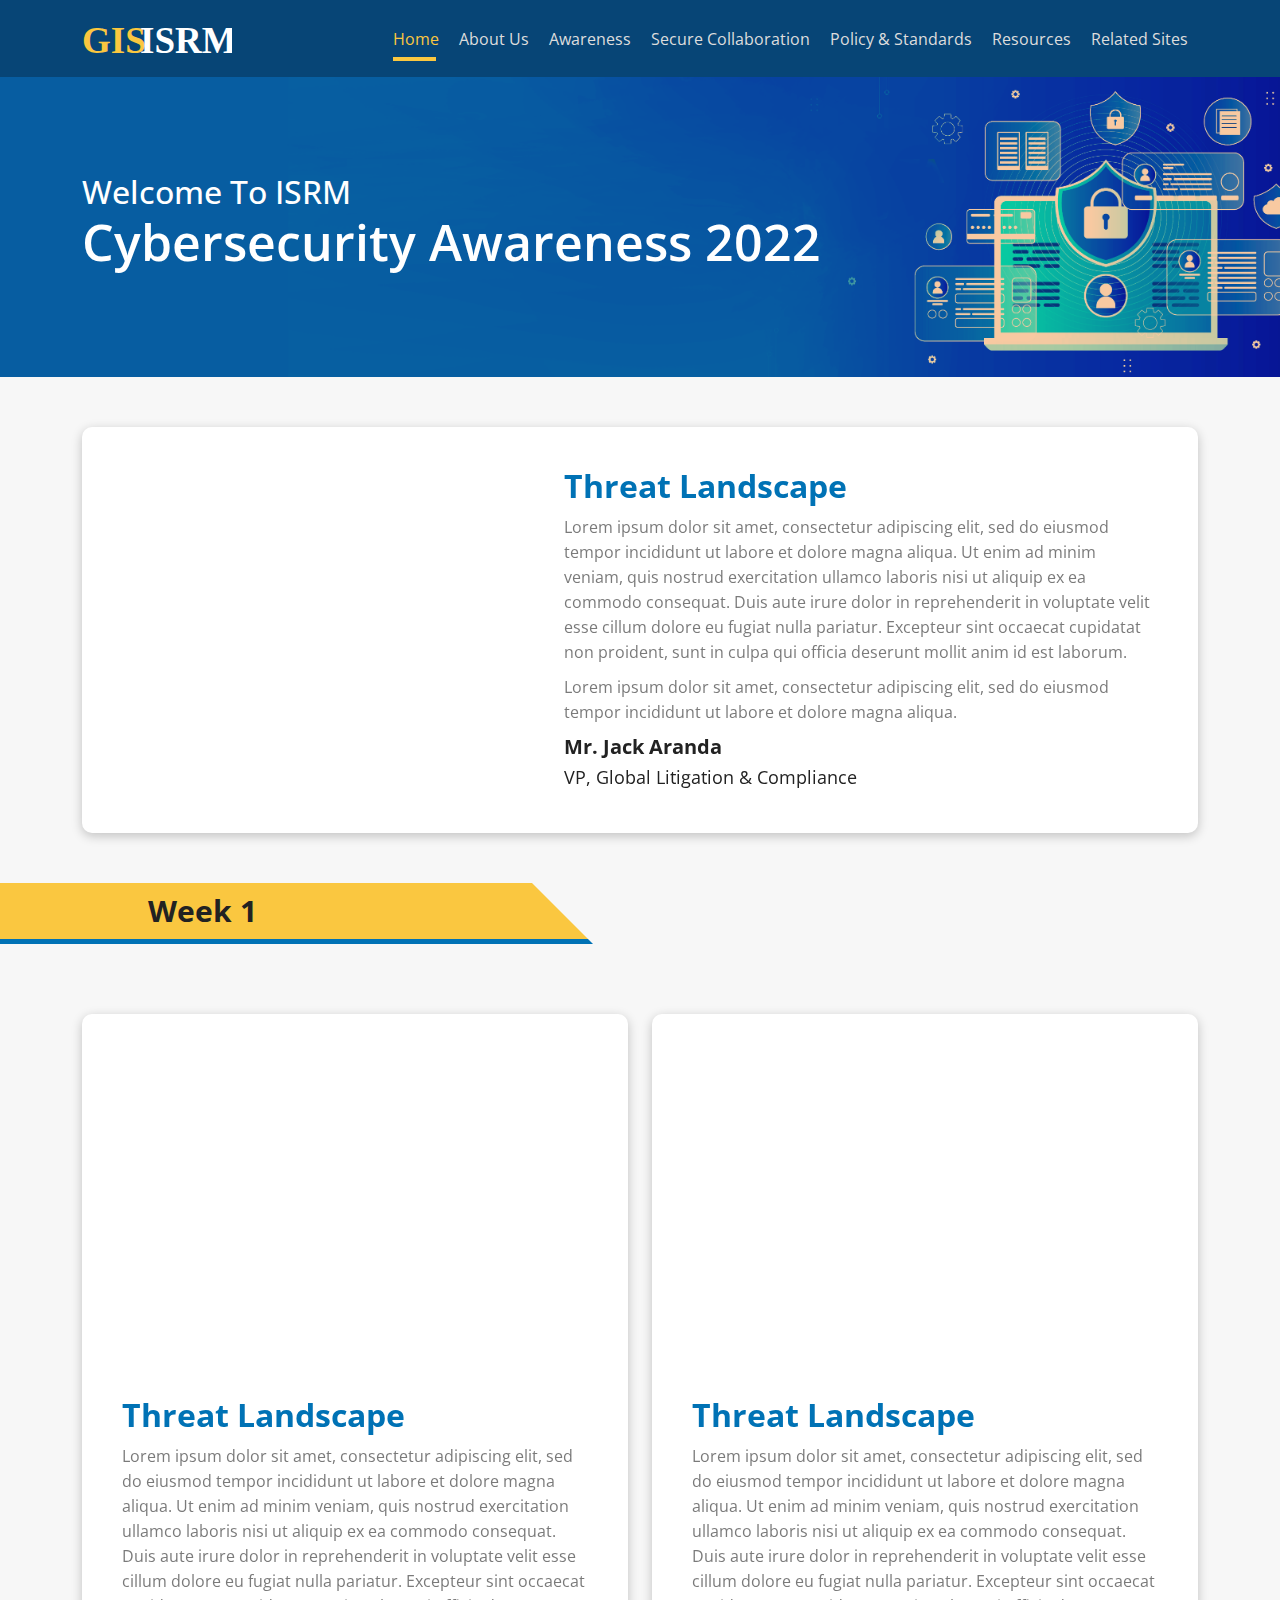
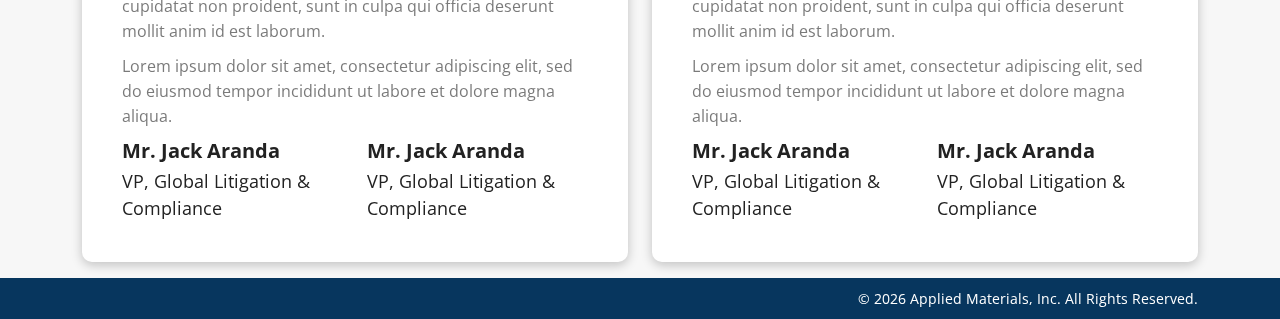
<file: article.html>
<!DOCTYPE html>
<html lang="en">
<head>
	<meta charset="UTF-8">
	<meta name="viewport" content="width=device-width, initial-scale=1.0">
	<title>GISISRM - Article page</title>
	<!-- BELOW CSS EXTERNAL LINK WITH LIRABRAY AND CUSTOM -->
	<link type="text/css" rel="stylesheet" href="css/bootstrap.min.css">
	<link type="text/css" rel="stylesheet" href="css/owl.carousel.min.css">
	<link type="text/css" rel="stylesheet" href="css/owl.theme.default.css">
	<link type="text/css" rel="stylesheet" href="css/custom.css">
</head>
<body>

	<!-- START HEADER -->
	<nav class="navbar navbar-expand-lg">
		  <div class="container">
		    <a class="navbar-brand" href="javascript:void(0)">
		    	<img src="img/logo_gisisrm.svg" alt="" class="img-fluid">
		    </a>
		    <button class="navbar-toggler" type="button" data-bs-toggle="collapse" data-bs-target="#navbarNav" aria-controls="navbarNav" aria-expanded="false" aria-label="Toggle navigation">
		      <span class="navbar-toggler-icon"></span>
		    </button>
		    <div class="collapse navbar-collapse" id="navbarNav">
		      <ul class="navbar-nav justify-content-end w-100">
		        <li class="nav-item">
		          <a class="nav-link active" aria-current="page" href="javascript:void(0)">Home</a>
		        </li>
		        <li class="nav-item dropdown_megamenu">
		          <a class="nav-link" href="javascript:void(0)">About Us</a>
		          <ul class="list-unstyled list_megamenu">
		          	<li>
		          		<h3 class="titlehead">Head Title</h3>
		          		<ul class="list-unstyled list_item">
		          			<li>
		          				<a href="javascript:void(0)">Link</a>
		          			</li>
		          			<li>
		          				<a href="javascript:void(0)">Link</a>
		          			</li>
		          			<li>
		          				<a href="javascript:void(0)">Link</a>
		          			</li>
		          			<li>
		          				<a href="javascript:void(0)">Link</a>
		          			</li>
		          		</ul>
		          	</li>
		          	<li>
		          		<h3 class="titlehead">Head Title</h3>
		          		<ul class="list-unstyled list_item">
		          			<li>
		          				<a href="javascript:void(0)">Link</a>
		          			</li>
		          			<li>
		          				<a href="javascript:void(0)">Link</a>
		          			</li>
		          			<li>
		          				<a href="javascript:void(0)">Link</a>
		          			</li>
		          			<li>
		          				<a href="javascript:void(0)">Link</a>
		          			</li>
		          		</ul>
		          	</li>
		          	<li>
		          		<h3 class="titlehead">Head Title</h3>
		          		<ul class="list-unstyled list_item">
		          			<li>
		          				<a href="javascript:void(0)">Link</a>
		          			</li>
		          			<li>
		          				<a href="javascript:void(0)">Link</a>
		          			</li>
		          			<li>
		          				<a href="javascript:void(0)">Link</a>
		          			</li>
		          			<li>
		          				<a href="javascript:void(0)">Link</a>
		          			</li>
		          		</ul>
		          	</li>
		          	<li>
		          		<h3 class="titlehead">Head Title</h3>
		          		<ul class="list-unstyled list_item">
		          			<li>
		          				<a href="javascript:void(0)">Link</a>
		          			</li>
		          			<li>
		          				<a href="javascript:void(0)">Link</a>
		          			</li>
		          			<li>
		          				<a href="javascript:void(0)">Link</a>
		          			</li>
		          			<li>
		          				<a href="javascript:void(0)">Link</a>
		          			</li>
		          		</ul>
		          </ul>
		        </li>
		        <li class="nav-item dropdown">
		          <a class="nav-link" href="javascript:void(0)">Awareness</a>
		          <ul class="list-unstyled list_singledropdown">
		          	<li>
		          		<a href="javascript:void(0)">Link 1</a>
		          	</li>
		          	<li>
		          		<a href="javascript:void(0)">Link 2</a>
		          	</li>
		          	<li>
		          		<a href="javascript:void(0)">Link 3</a>
		          	</li>
		          	<li>
		          		<a href="javascript:void(0)">Link 4</a>
		          	</li>
		          </ul>
		        </li>
		        <li class="nav-item">
		          <a class="nav-link" href="javascript:void(0)">Secure Collaboration</a>
		        </li>
		        <li class="nav-item">
		          <a class="nav-link" href="javascript:void(0)">Policy & Standards</a>
		        </li>
		        <li class="nav-item">
		          <a class="nav-link" href="javascript:void(0)">Resources</a>
		        </li>
		        <li class="nav-item">
		          <a class="nav-link" href="javascript:void(0)">Related Sites</a>
		        </li>
		      </ul>
		    </div>
		  </div>
		</nav>
	<!-- END HEADER -->

	<!-- START MAIN CONTENT -->
	<div class="main_content">
		
		<div class="articlepage">
			 
			 <!-- START BANNER -->
			 <div class="banner_awareness">
			 	<div class="container">
			 		<div class="row">
			 			<div class="col-xxl-12 col-xl-12 col-lg-12 col-md-12 col-sm-12 col-12 gridcol">
			 				<div class="banner_left">
			 					<h4 class="smalltitle">Welcome To ISRM</h4>
			 					<h2 class="bigtitle">Cybersecurity Awareness 2022</h2>
			 				</div>
			 			</div>
			 		</div>
			 	</div>
			 </div>
			 <!-- END BANNER -->

			<!-- START THREAT -->
			<div class="article_content">
				<div class="container">
				   <div class="inner_article">
					   <div class="row">
					   	<div class="col-xxl-5 col-xl-5 col-lg-5 col-md-12 col-sm-12 col-12 gridcol">
					   		<div class="video_thumb">
					   			<iframe class="custom_iframe" width="100%" height="320" src="https://www.youtube.com/embed/PkZNo7MFNFg" title="YouTube video player" frameborder="0" allowfullscreen></iframe>
					   		</div>
					   	</div>
					   	<div class="col-xxl-7 col-xl-7 col-lg-7 col-md-12 col-sm-12 col-12 gridcol">
					   		<div class="caption">
					   			<h3 class="subheadtitle">Threat Landscape</h3>
					   			<p class="txt_para">Lorem ipsum dolor sit amet, consectetur adipiscing elit, sed do eiusmod tempor incididunt ut labore et dolore magna aliqua. Ut enim ad minim veniam, quis nostrud exercitation ullamco laboris nisi ut aliquip ex ea commodo consequat. Duis aute irure dolor in reprehenderit in voluptate velit esse cillum dolore eu fugiat nulla pariatur. Excepteur sint occaecat cupidatat non proident, sunt in culpa qui officia deserunt mollit anim id est laborum.</p>
					   			<p class="txt_para">Lorem ipsum dolor sit amet, consectetur adipiscing elit, sed do eiusmod tempor incididunt ut labore et dolore magna aliqua. </p>
					   			<div class="author_block">
					   				<h4 class="txt_name">Mr. Jack Aranda</h4>
					   				<span class="txt_jobtitle">VP, Global Litigation & Compliance</span>
					   			</div>
					   		</div>
					   	</div>
				   	</div>
				   </div>
				</div>
			</div>
			<!-- END THREAT -->

			<!-- START WEEK SCHEDULE -->
			<div class="week_content">
				<div class="week_title">
					<span class="arrow"></span>
					<div class="container">
						<h2 class="headtitle m-0 ms-5 ps-5">Week 1</h2>
					</div>
				</div>
			</div>
			<!-- END WEEK SCHEDULE -->

			<!-- START DAY SCHEDULE -->
			<div class="dayschedule_content">
				<div class="container">
					<div class="row">
						<div class="col-xxl-6 col-xl-6 col-lg-6 col-md-12 col-sm-12 col-12 gridcol mb-3">
							<div class="inner_article">
								<div class="video_thumb mb-3">
						   			<iframe class="custom_iframe" width="100%" height="320" src="https://www.youtube.com/embed/PkZNo7MFNFg" title="YouTube video player" frameborder="0" allowfullscreen></iframe>
						   		</div>
						   		<div class="caption">
						   			<h3 class="subheadtitle">Threat Landscape</h3>
						   			<p class="txt_para">Lorem ipsum dolor sit amet, consectetur adipiscing elit, sed do eiusmod tempor incididunt ut labore et dolore magna aliqua. Ut enim ad minim veniam, quis nostrud exercitation ullamco laboris nisi ut aliquip ex ea commodo consequat. Duis aute irure dolor in reprehenderit in voluptate velit esse cillum dolore eu fugiat nulla pariatur. Excepteur sint occaecat cupidatat non proident, sunt in culpa qui officia deserunt mollit anim id est laborum.</p>
						   			<p class="txt_para">Lorem ipsum dolor sit amet, consectetur adipiscing elit, sed do eiusmod tempor incididunt ut labore et dolore magna aliqua. </p>
						   			<div class="row">
						   				<div class="col-xxl-6 col-xl-6 col-lg-6 col-md-6 col-sm-12 col-12 gridcol">
								   			<div class="author_block">
								   				<h4 class="txt_name">Mr. Jack Aranda</h4>
								   				<span class="txt_jobtitle">VP, Global Litigation & Compliance</span>
								   			</div>
							   			</div>
							   			<div class="col-xxl-6 col-xl-6 col-lg-6 col-md-6 col-sm-12 col-12 gridcol">
								   			<div class="author_block">
								   				<h4 class="txt_name">Mr. Jack Aranda</h4>
								   				<span class="txt_jobtitle">VP, Global Litigation & Compliance</span>
								   			</div>
							   			</div>
						   			</div>
						   		</div>
							</div>
						</div>
						<div class="col-xxl-6 col-xl-6 col-lg-6 col-md-12 col-sm-12 col-12 gridcol mb-3">
							<div class="inner_article">
								<div class="video_thumb mb-3">
						   			<iframe class="custom_iframe" width="100%" height="320" src="https://www.youtube.com/embed/PkZNo7MFNFg" title="YouTube video player" frameborder="0" allowfullscreen></iframe>
						   		</div>
						   		<div class="caption">
						   			<h3 class="subheadtitle">Threat Landscape</h3>
						   			<p class="txt_para">Lorem ipsum dolor sit amet, consectetur adipiscing elit, sed do eiusmod tempor incididunt ut labore et dolore magna aliqua. Ut enim ad minim veniam, quis nostrud exercitation ullamco laboris nisi ut aliquip ex ea commodo consequat. Duis aute irure dolor in reprehenderit in voluptate velit esse cillum dolore eu fugiat nulla pariatur. Excepteur sint occaecat cupidatat non proident, sunt in culpa qui officia deserunt mollit anim id est laborum.</p>
						   			<p class="txt_para">Lorem ipsum dolor sit amet, consectetur adipiscing elit, sed do eiusmod tempor incididunt ut labore et dolore magna aliqua. </p>
						   			<div class="row">
						   				<div class="col-xxl-6 col-xl-6 col-lg-6 col-md-6 col-sm-12 col-12 gridcol">
								   			<div class="author_block">
								   				<h4 class="txt_name">Mr. Jack Aranda</h4>
								   				<span class="txt_jobtitle">VP, Global Litigation & Compliance</span>
								   			</div>
							   			</div>
							   			<div class="col-xxl-6 col-xl-6 col-lg-6 col-md-6 col-sm-12 col-12 gridcol">
								   			<div class="author_block">
								   				<h4 class="txt_name">Mr. Jack Aranda</h4>
								   				<span class="txt_jobtitle">VP, Global Litigation & Compliance</span>
								   			</div>
							   			</div>
						   			</div>
						   		</div>
							</div>
						</div>
					</div>
				</div>
			</div>
			<!-- END DAY SCHEDULE -->


		</div>

	</div>
	<!-- END MAIN CONTENT -->

	<!-- START FOOTER -->
	<footer>
		<div class="container">
			<p class="txt_copyright">&copy;
				<span id="autodate"></span>  Applied Materials, Inc. All Rights Reserved.
			</p>
		</div>
	</footer>
	<!-- END FOOTER -->
	

	<!-- BELOW JS EXTERNAL LINK WITH LIBRARY AND CUSTOM -->
	<script type="text/javascript" src="js/jquery.min.js"></script>
	<script type="text/javascript" src="js/popper.min.js"></script>
	<script type="text/javascript" src="js/bootstrap.min.js"></script>
	<script type="text/javascript" src="js/owl.carousel.min.js"></script>
	<script type="text/javascript" src="js/custom.js"></script>
</body>
</html>
</file>
<file: css/custom.css>
@import url('https://fonts.googleapis.com/css2?family=Open+Sans:wght@300;400;500;600;700&display=swap');

body{
	font-family: 'Open Sans', sans-serif;
	font-size: 16px;
	background-color: #F7F7F7;
}

a{text-decoration: none;}

button.navbar-toggler.collapsed{
	box-shadow: none;
}

/*START HEADER*/
.navbar{
	background-color: #074576;
	border: 0;
}


.navbar li{
	position: relative;
}

.navbar .list_megamenu{
	width: 600px;
}

.navbar .list_megamenu,
.navbar .list_singledropdown{
	display: none;
	position: absolute;
	top: 100%;
	left: 0;
	padding: 20px;
	background-color: #fff;
	border-radius: 5px;
	box-shadow: 0px 3px 11px #00000038;
	-webkit-box-shadow: 0px 3px 11px #00000038;
	-moz-box-shadow: 0px 3px 11px #00000038;
	-ms-box-shadow: 0px 3px 11px #00000038;
	z-index: 9;
}

.navbar .list_megamenu.list_megamenu_active{
	display: flex;
}

.navbar .list_singledropdown_active{
	display: block;
}

.navbar .list_megamenu li {
	width: calc(100% / 4);
	padding: 0 10px;
}

.navbar .list_megamenu li .titlehead{
	color: #53565A;
	font-size: 16px;
	border-bottom: 1px solid #ccc;
	padding: 0 0 5px;
	margin: 0 0 5px;
}

.navbar .list_megamenu li .list_item li:not(:last-child){
	margin: 0 0 10px;
}

.navbar .list_megamenu li .list_item li a,
.navbar .list_singledropdown li a{
	color: #53565A;
	font-size: 14px;
	font-weight: 700;
	text-decoration: none;
	padding: 0 5px;
}

.navbar .list_singledropdown li a{
	padding: 5px;
}

.navbar .navbar-nav > li > a{
	color: #DDDDDD;
	font-size: 16px;
	font-family: 'Open Sans', sans-serif;
	padding: 10px !important;
	position: relative;
	transition: all .3s linear;
	-moz-transition: all .3s linear;
	-webkit-transition: all .3s linear;
	-ms-transition: all .3s linear;
	position: relative;
}


.navbar .navbar-nav li a.active,
.navbar .navbar-nav li a:hover{
	color: #FAC740;
}

.navbar .navbar-nav li a.active:after{
	content: "";
	border-bottom: 4px solid #FAC740;
	position: absolute;
    left: 15%;
    bottom: 0;
    width: 65%;
    right: 0;
}
/*END HEADER*/

/*START COMPONENT*/
.btn_primary{
	height: 55px;
	color: #07365E;
	font-size: 18px;
	font-weight: 700;
	background-color: #FAC740;
	text-align: center;
	width: 237px;
	display: inline-block;
	line-height: 55px;
	text-decoration: none;
}

.owl-theme .owl-dots .owl-dot span{
	background-color: #CACBCD !important;
}
.owl-theme  .owl-dots .owl-dot.active span{
	background-color: #FAC740 !important;
}

.owl-theme .owl-nav .owl-prev{
	position: absolute;
    top: 25%;
    left: 0;
    color: #0072B5 !important;
    font-size: 80px !important;
    text-shadow: 0px 3px 7px #00000057;
}

.owl-theme .owl-nav .owl-next{
	position: absolute;
    top: 25%;
    right: 0;
    color: #0072B5 !important;
    font-size: 80px !important;
    text-shadow: 0px 3px 7px #00000057;
}
/*END COMPONENT*/

/*START FOOTER*/
footer{
	background-color: #07365E;
	padding: 10px;
}

footer .txt_copyright{
	color: #fff;
	font-size: 14px;
	text-align: right;
	margin: 0;
	padding: 0;
}
/*END FOOTER*/

/*START HOMEPAGE*/
.homepage .banner{
	background:#07365E url('../img/bg_banner.png') no-repeat right;
	background-size: cover;
	padding: 50px 0;
}
.homepage .banner .banner_left .smalltitle{
	font-size: 23px;
	color: #6FC0EF;
	line-height: 20px;
}

.homepage .banner .banner_left .bigtitle{
	font-size: 48px;
    font-weight: 600;
    color: #6FC0EF;
    line-height: 54px;
}

.homepage .banner .banner_left  .desc{
	line-height: 24px;
	color: #BBE0F6;
	font-size: 18px;
}

.homepage .security_content{
	background: transparent radial-gradient(closest-side at 51% 50%, #0072B5 0%, #07365E 100%) 0% 0% no-repeat padding-box;
	padding: 30px 0;
	text-align: center;
}

.homepage .security_content .inner_content{
	max-width: 800px;
	margin: auto;
}

.homepage .security_content .inner_content .security_right .txt_month{
	position: relative;
	display: inline-block;
	color: #6FC0EF;
	font-size: 37px;
	font-weight: 500;
	letter-spacing: -0.74px;
	line-height: 38px;
}

.homepage .security_content .inner_content .security_right .txt_month .txt_word{
	position: relative;
	z-index: 9;
}

.homepage .security_content .inner_content .security_right .txt_month .txt_word:before,
.homepage .security_content .inner_content .security_right .txt_month .txt_word:after{
	content: "";
	position: absolute;
	top: 50%;
	z-index: -1;
}

.homepage .security_content .inner_content .security_right .txt_month .txt_word:before{
	left: -60%;
	width: 50%;
	border-top: 3px solid #6FC0EF;
}
.homepage .security_content .inner_content .security_right .txt_month .txt_word:after{
	right: -60%;
	width: 50%;
	border-top: 3px solid #6FC0EF;
}

.homepage .security_content .inner_content .security_right .headtitle{
	color: #fff;
}

.homepage .security_content .inner_content .security_right .headtitle .firsttitle{
	font-size: 50px;
	font-weight: 900;
	color: #fff;
	text-transform: uppercase;
}

.homepage .security_content .inner_content .security_right .headtitle .secondtitle{
	font-size: 47px;
	font-weight: 500;
	letter-spacing: 15.18px;
	color: #fff;
	text-transform: uppercase;
}

.homepage .features_content{
	background-color: #53565A;
}

.homepage .features_content .gridcol:last-child{
	 border-left: 1px solid #656668;
}

.homepage .features_content .box_features{
	padding: 50px 30px;
}

.homepage .features_content .box_features  .icon_block{
	max-width: 80px;
}

.homepage .features_content .box_features .subtitle{
	color: #FAC740;
	font-size: 25px;
	font-weight: 900;
	line-height: 40px;
}

.homepage .awareness_content{
	background-color: #F3F3F3;
	padding: 50px 0;
	overflow: hidden;
}

.homepage .awareness_content .title_block{
	margin: 0 auto 30px;
	text-align: center;
}

.homepage .awareness_content .title_block .headtitle{
	color: #53565A;
	font-weight: 700;
	font-size: 42px;
	line-height: 40px;
}
.homepage .awareness_content .owl-stage-outer{
	overflow: unset;
}
.homepage .awareness_content .item .card{
    background-color: #fff;
    padding: 15px;
    box-shadow: 0px 3px 11px #00000038;
    -moz-box-shadow: 0px 3px 11px #00000038;
    -webkit-box-shadow: 0px 3px 11px #00000038;
    -ms-box-shadow: 0px 3px 11px #00000038;
}

.homepage .awareness_content .item .card .thumb {
	height: 200px;
	margin: 0 0 10px;
}

.homepage .awareness_content .item .card .thumb  img{
	width: 100%;
	height: 100%;
	object-fit: cover;
}

.homepage .awareness_content .item .card .caption {
	text-align: center;
}

.homepage .awareness_content .item .card .caption .headtitle{
	color: #323232;
	font-size: 18px;
	font-weight: 600;
	margin: 0;
}

/*END HOMEPAGE*/

/*START ARTICLE PAGE*/
.articlepage .banner_awareness{
	background:#075da1 url('../img/bg-awareness.png') no-repeat right ;
	background-size: cover;
	padding: 100px 0;
}

.articlepage .banner_awareness .banner_left .smalltitle{
	color: #fff;
	font-size: 32px;
	line-height: 30px;
	margin: 0;
}

.articlepage .banner_awareness .banner_left .bigtitle{
	color: #fff;
	font-size: 50px;
	font-weight: 600;
	line-height: 70px;
	margin: 0;
}

.articlepage .article_content{
	padding: 50px 0;
}

.articlepage .article_content .inner_article{
	background-color: #fff;
	box-shadow: 0px 3px 11px #00000038;
	-webkit-box-shadow: 0px 3px 11px #00000038;
	-moz-box-shadow: 0px 3px 11px #00000038;
	-ms-box-shadow: 0px 3px 11px #00000038;
	padding: 40px;
	border-radius: 10px;
}

.articlepage .article_content .inner_article .caption .subheadtitle{
	color: #0072B5;
	font-weight: 700;
	font-size: 32px;
	margin: 0 0 10px;
}
.articlepage .article_content .inner_article .caption .txt_para{
	margin: 0 0 10px;
	color:#323232A6;
	line-height: 25px;
}

.articlepage .article_content .inner_article .caption .author_block .txt_name{
	font-size: 20px;
	font-weight: 700;
	color: #222222;
	margin: 0 0 5px;
}

.articlepage .article_content .inner_article .caption .author_block .txt_jobtitle{
	color: #222222;
	font-size: 18px;
}

.articlepage .week_content .week_title{
	max-width: 500px;
	width: 100%;
	display: inline-block;
	padding: 10px 40px;
	margin: 0 0 70px;
	max-width: 600px;
	width: 100%;
	position: relative;
	background-color: #FAC740;
	border-bottom: 5px solid #0072B5;
}

.articlepage .week_content .week_title .arrow{
	content: "";
    position: absolute;
    right: -1px;
    top: -1px;
    border-bottom: 70px solid transparent;
    border-top: 0px solid transparent;
    border-right: 70px solid #f7f7f7;
    width: 0;
    height: 0;
    z-index: 9;
}


.articlepage .week_content .week_title .headtitle{
	font-weight: 700;
	font-size: 30px;
	color: #222222;
}

.articlepage .dayschedule_content .inner_article{
	background-color: #fff;
	box-shadow: 0px 3px 11px #00000038;
	-webkit-box-shadow: 0px 3px 11px #00000038;
	-moz-box-shadow: 0px 3px 11px #00000038;
	-ms-box-shadow: 0px 3px 11px #00000038;
	padding: 40px;
	border-radius: 10px;
}

.articlepage .dayschedule_content .inner_article .caption .subheadtitle{
	color: #0072B5;
	font-weight: 700;
	font-size: 32px;
	margin: 0 0 10px;
}
.articlepage .dayschedule_content .inner_article .caption .txt_para{
	margin: 0 0 10px;
	color:#323232A6;
	line-height: 25px;
}

.articlepage .dayschedule_content .inner_article .caption .author_block .txt_name{
	font-size: 20px;
	font-weight: 700;
	color: #222222;
	margin: 0 0 5px;
}

.articlepage .dayschedule_content .inner_article .caption .author_block .txt_jobtitle{
	color: #222222;
	font-size: 18px;
}
/*END ARTICLE PAGE*/

/*MEDIA QUERIES- RESPONSIE */
@media (max-width: 1199px){
	.navbar .navbar-nav li a{
		font-size: 14px;
	}
}
@media (max-width: 991px){
	.navbar .navbar-toggler-icon{
		filter: brightness(1) invert(1);
	}
	.navbar .navbar-nav li a.active:after{
		display: none;
	}
	.articlepage .banner_awareness .banner_left .smalltitle,
	.homepage .banner .banner_left .smalltitle{
		font-size: 20px;
		line-height: 22px;
	}
	.articlepage .banner_awareness .banner_left .bigtitle,
	.homepage .banner .banner_left .bigtitle{
		font-size: 30px;
    	line-height: 39px;
	}

	.homepage .banner .banner_left .desc{
		font-size: 18px;
	}
	.articlepage .article_content .inner_article .video_thumb{
		margin: 0 0 30px;
	}

}

@media (max-width: 767px){
	.navbar .dropdown_megamenu .icon_arrow{
		transition: all .3s linear;
		-webkit-transition: all .3s linear;
		-moz-transition: all .3s linear;
		-ms-transition: all .3s linear;
	}

	.navbar .dropdown_megamenu .icon_arrow_active {
		transform: rotate(90deg);
	}
	.navbar .navbar-nav > li > a{
		display: flex;
	    align-items: center;
	    justify-content: space-between;
	}
	.articlepage .banner_awareness{
		padding: 30px 0;
		background-position: 90%; 
	}
	.homepage .banner{
		padding: 30px 0;
		background-position: 85%;
	}

	.homepage .banner .banner_left{
		background: rgba(0,0,0,0.7);
	    padding: 10px;
	    border-radius: 10px;
    }
    .homepage .banner .banner_left .desc{
    	font-size: 14px;
    }
	.banner_awareness .banner_left{
		background: rgb(7 69 118 / 51%);
	    padding: 10px;
	    border-radius: 10px;
	}
	.articlepage .article_content .inner_article,
	.articlepage .dayschedule_content .inner_article{
		padding: 20px;
	}
	.articlepage .article_content .inner_article .caption .subheadtitle,
	.articlepage .dayschedule_content .inner_article .caption .subheadtitle{
		font-size: 24px;
	}
	.articlepage .week_content .week_title{
		margin: 0 0 30px;
	}
	.articlepage .dayschedule_content .inner_article .caption .gridcol:not(:last-child){
		margin: 0 0 20px;
	}
	.homepage .security_content .inner_content .security_right .headtitle .firsttitle{
		font-size: 40px;
	}
	.homepage .security_content .inner_content .security_right .headtitle .secondtitle{
		font-size: 30px;
		letter-spacing: 5px;
	}
	.homepage .security_content .inner_content .security_left{
		margin: 0 0 30px;
	}
	.homepage .security_content .inner_content .security_left img{
		max-width: 36%;
	}
	.homepage .security_content .inner_content .security_right .txt_month{
		font-size: 32px;
	}

	.homepage .security_content .inner_content .security_right .txt_month .txt_word:before{
		left: -40%;
		width: 30%;
	}
	.homepage .security_content .inner_content .security_right .txt_month .txt_word:after{
		right: -40%;
		width: 30%;
	}

	.homepage .features_content .box_features{
		margin: 0 0 30px;
		justify-content: center;
		padding: 20px;
	}


	.homepage .features_content .box_features .subtitle{
		font-size: 20px;
		width: calc(100% - 20px);
		margin: 0;
	}

	.homepage .awareness_content .title_block .headtitle{
		font-size: 32px;
		line-height: 30px;
	}

	.homepage .features_content .box_features  .icon_block{
		max-width: 50px;
	}

	.navbar .list_megamenu,
	.navbar .list_singledropdown{
		width: 100%;
	}

	.navbar .list_megamenu{
		flex-direction: column;
		position: relative;
	}

	.navbar .list_megamenu li{
		width: 100%;
		padding: 0;
	}

	.navbar .list_megamenu li:not(:last-child){
		margin: 0 0 10px;
	}

	.navbar .list_megamenu li a{
		padding: 0 !important;
	}
}
</file>
